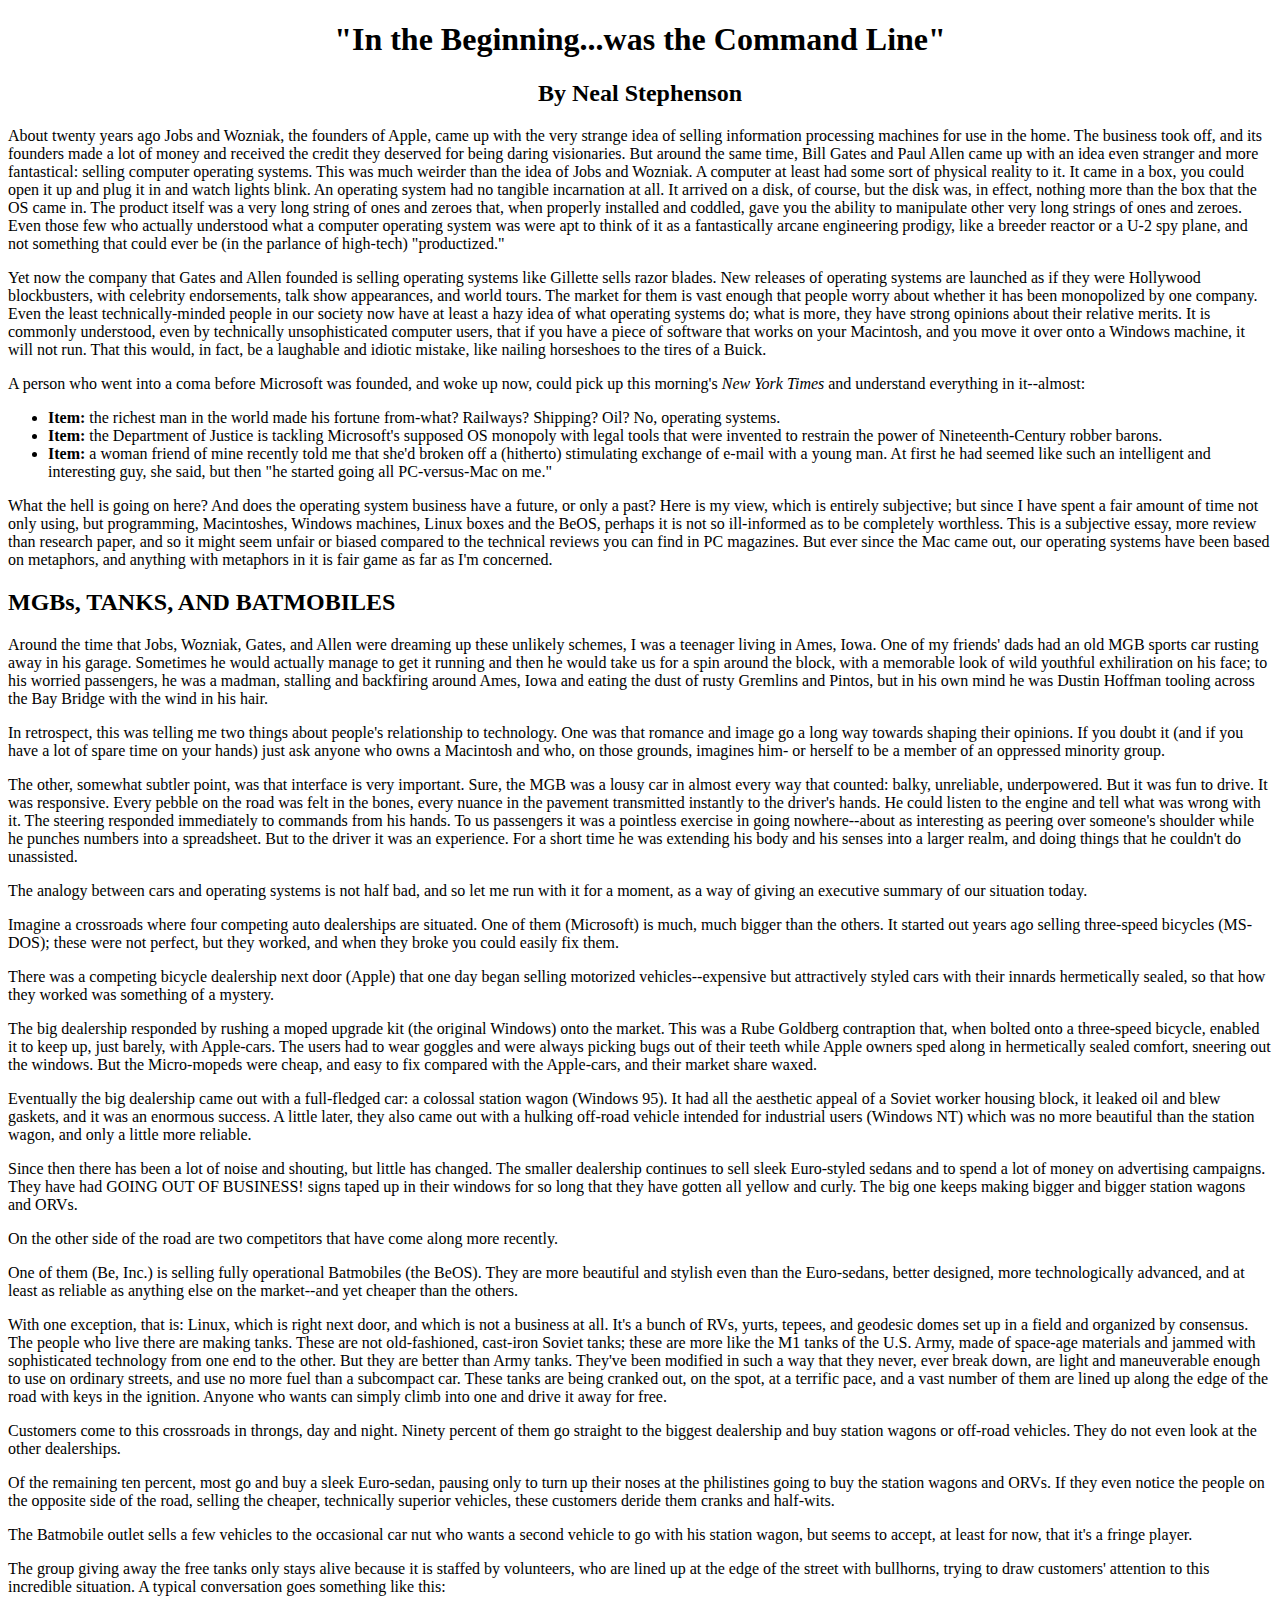
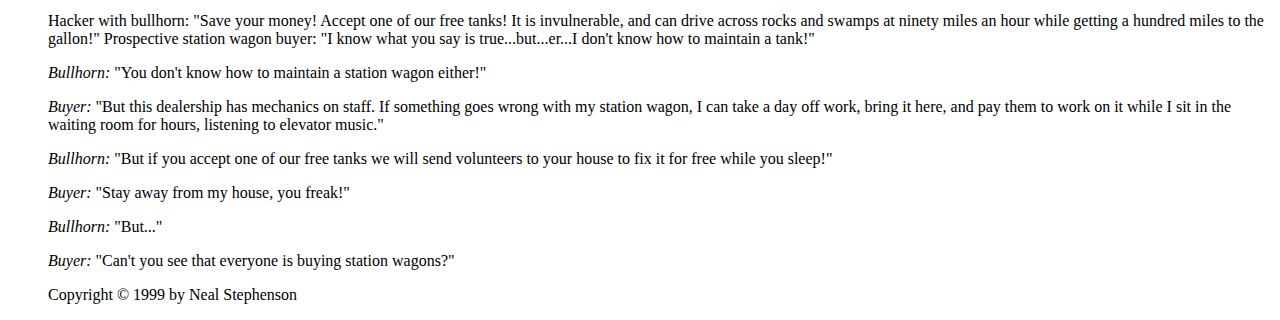
<file: week01/index.html>
<!DOCTYPE html>
<html>
<head>
<title>In the Beginning</title>
</head>
<body>

<h1><center>"In the Beginning...was the Command Line"</center></h1>


<h2><center>By Neal Stephenson</center></h2>


<p>About twenty years ago Jobs and Wozniak, the founders of Apple, came up with the very strange idea of selling information processing machines for use in the home. The business took off, and its founders made a lot of money and received the credit they deserved for being daring visionaries. But around the same time, Bill Gates and Paul Allen came up with an idea even stranger and more fantastical: selling computer operating systems. This was much weirder than the idea of Jobs and Wozniak. A computer at least had some sort of physical reality to it. It came in a box, you could open it up and plug it in and watch lights blink. An operating system had no tangible incarnation at all. It arrived on a disk, of course, but the disk was, in effect, nothing more than the box that the OS came in. The product itself was a very long string of ones and zeroes that, when properly installed and coddled, gave you the ability to manipulate other very long strings of ones and zeroes. Even those few who actually understood what a computer operating system was were apt to think of it as a fantastically arcane engineering prodigy, like a breeder reactor or a U-2 spy plane, and not something that could ever be (in the parlance of high-tech) "productized."</p>

<p>Yet now the company that Gates and Allen founded is selling operating systems like Gillette sells razor blades. New releases of operating systems are launched as if they were Hollywood blockbusters, with celebrity endorsements, talk show appearances, and world tours. The market for them is vast enough that people worry about whether it has been monopolized by one company. Even the least technically-minded people in our society now have at least a hazy idea of what operating systems do; what is more, they have strong opinions about their relative merits. It is commonly understood, even by technically unsophisticated computer users, that if you have a piece of software that works on your Macintosh, and you move it over onto a Windows machine, it will not run. That this would, in fact, be a laughable and idiotic mistake, like nailing horseshoes to the tires of a Buick.</p>

<p>A person who went into a coma before Microsoft was founded, and woke up now, could pick up this morning's <em>New York Times</em> and understand everything in it--almost:</p>

<ul>
<li><strong>Item:</strong> the richest man in the world made his fortune from-what? Railways? Shipping? Oil? No, operating systems.</li>
<li><strong>Item:</strong> the Department of Justice is tackling Microsoft's supposed OS monopoly with legal tools that were invented to restrain the power of Nineteenth-Century robber barons.</li>
<li><strong>Item:</strong> a woman friend of mine recently told me that she'd broken off a (hitherto) stimulating exchange of e-mail with a young man. At first he had seemed like such an intelligent and interesting guy, she said, but then "he started going all PC-versus-Mac on me."</li></ul>
<p>What the hell is going on here? And does the operating system business have a future, or only a past? Here is my view, which is entirely subjective; but since I have spent a fair amount of time not only using, but programming, Macintoshes, Windows machines, Linux boxes and the BeOS, perhaps it is not so ill-informed as to be completely worthless. This is a subjective essay, more review than research paper, and so it might seem unfair or biased compared to the technical reviews you can find in PC magazines. But ever since the Mac came out, our operating systems have been based on metaphors, and anything with metaphors in it is fair game as far as I'm concerned.</p>


<h2>MGBs, TANKS, AND BATMOBILES</h2>

<p>Around the time that Jobs, Wozniak, Gates, and Allen were dreaming up these unlikely schemes, I was a teenager living in Ames, Iowa. One of my friends' dads had an old MGB sports car rusting away in his garage. Sometimes he would actually manage to get it running and then he would take us for a spin around the block, with a memorable look of wild youthful exhiliration on his face; to his worried passengers, he was a madman, stalling and backfiring around Ames, Iowa and eating the dust of rusty Gremlins and Pintos, but in his own mind he was Dustin Hoffman tooling across the Bay Bridge with the wind in his hair.</p>

<p>In retrospect, this was telling me two things about people's relationship to technology. One was that romance and image go a long way towards shaping their opinions. If you doubt it (and if you have a lot of spare time on your hands) just ask anyone who owns a Macintosh and who, on those grounds, imagines him- or herself to be a member of an oppressed minority group.</p>

<p>The other, somewhat subtler point, was that interface is very important. Sure, the MGB was a lousy car in almost every way that counted: balky, unreliable, underpowered. But it was fun to drive. It was responsive. Every pebble on the road was felt in the bones, every nuance in the pavement transmitted instantly to the driver's hands. He could listen to the engine and tell what was wrong with it. The steering responded immediately to commands from his hands. To us passengers it was a pointless exercise in going nowhere--about as interesting as peering over someone's shoulder while he punches numbers into a spreadsheet. But to the driver it was an experience. For a short time he was extending his body and his senses into a larger realm, and doing things that he couldn't do unassisted.</p>

<p>The analogy between cars and operating systems is not half bad, and so let me run with it for a moment, as a way of giving an executive summary of our situation today.</p>

<p>Imagine a crossroads where four competing auto dealerships are situated. One of them (Microsoft) is much, much bigger than the others. It started out years ago selling three-speed bicycles (MS-DOS); these were not perfect, but they worked, and when they broke you could easily fix them.</p>

<p>There was a competing bicycle dealership next door (Apple) that one day began selling motorized vehicles--expensive but attractively styled cars with their innards hermetically sealed, so that how they worked was something of a mystery.</p>

<p>The big dealership responded by rushing a moped upgrade kit (the original Windows) onto the market. This was a Rube Goldberg contraption that, when bolted onto a three-speed bicycle, enabled it to keep up, just barely, with Apple-cars. The users had to wear goggles and were always picking bugs out of their teeth while Apple owners sped along in hermetically sealed comfort, sneering out the windows. But the Micro-mopeds were cheap, and easy to fix compared with the Apple-cars, and their market share waxed.</p>

<p>Eventually the big dealership came out with a full-fledged car: a colossal station wagon (Windows 95). It had all the aesthetic appeal of a Soviet worker housing block, it leaked oil and blew gaskets, and it was an enormous success. A little later, they also came out with a hulking off-road vehicle intended for industrial users (Windows NT) which was no more beautiful than the station wagon, and only a little more reliable.</p>

<p>Since then there has been a lot of noise and shouting, but little has changed. The smaller dealership continues to sell sleek Euro-styled sedans and to spend a lot of money on advertising campaigns. They have had GOING OUT OF BUSINESS! signs taped up in their windows for so long that they have gotten all yellow and curly. The big one keeps making bigger and bigger station wagons and ORVs.</p>

<p>On the other side of the road are two competitors that have come along more recently.</p>

<p>One of them (Be, Inc.) is selling fully operational Batmobiles (the BeOS). They are more beautiful and stylish even than the Euro-sedans, better designed, more technologically advanced, and at least as reliable as anything else on the market--and yet cheaper than the others.</p>

<p>With one exception, that is: Linux, which is right next door, and which is not a business at all. It's a bunch of RVs, yurts, tepees, and geodesic domes set up in a field and organized by consensus. The people who live there are making tanks. These are not old-fashioned, cast-iron Soviet tanks; these are more like the M1 tanks of the U.S. Army, made of space-age materials and jammed with sophisticated technology from one end to the other. But they are better than Army tanks. They've been modified in such a way that they never, ever break down, are light and maneuverable enough to use on ordinary streets, and use no more fuel than a subcompact car. These tanks are being cranked out, on the spot, at a terrific pace, and a vast number of them are lined up along the edge of the road with keys in the ignition. Anyone who wants can simply climb into one and drive it away for free.</p>

<p>Customers come to this crossroads in throngs, day and night. Ninety percent of them go straight to the biggest dealership and buy station wagons or off-road vehicles. They do not even look at the other dealerships.</p>

<p>Of the remaining ten percent, most go and buy a sleek Euro-sedan, pausing only to turn up their noses at the philistines going to buy the station wagons and ORVs. If they even notice the people on the opposite side of the road, selling the cheaper, technically superior vehicles, these customers deride them cranks and half-wits.</p>

<p>The Batmobile outlet sells a few vehicles to the occasional car nut who wants a second vehicle to go with his station wagon, but seems to accept, at least for now, that it's a fringe player.</p>

<p>The group giving away the free tanks only stays alive because it is staffed by volunteers, who are lined up at the edge of the street with bullhorns, trying to draw customers' attention to this incredible situation. A typical conversation goes something like this:</p>

<ul>
Hacker with bullhorn: "Save your money! Accept one of our free tanks! It is invulnerable, and can drive across rocks and swamps at ninety miles an hour while getting a hundred miles to the gallon!"

Prospective station wagon buyer: "I know what you say is true...but...er...I don't know how to maintain a tank!"

<p><em>Bullhorn:</em> "You don't know how to maintain a station wagon either!"</p>

<p><em>Buyer:</em> "But this dealership has mechanics on staff. If something goes wrong with my station wagon, I can take a day off work, bring it here, and pay them to work on it while I sit in the waiting room for hours, listening to elevator music."</p>

<p><em>Bullhorn:</em> "But if you accept one of our free tanks we will send volunteers to your house to fix it for free while you sleep!"</p>

<p><em>Buyer:</em> "Stay away from my house, you freak!"</p>

<p><em>Bullhorn:</em> "But..."</p>

<p><em>Buyer:</em> "Can't you see that everyone is buying station wagons?"</p>
<p>Copyright © 1999 by Neal Stephenson
</body>
</html>
</file>
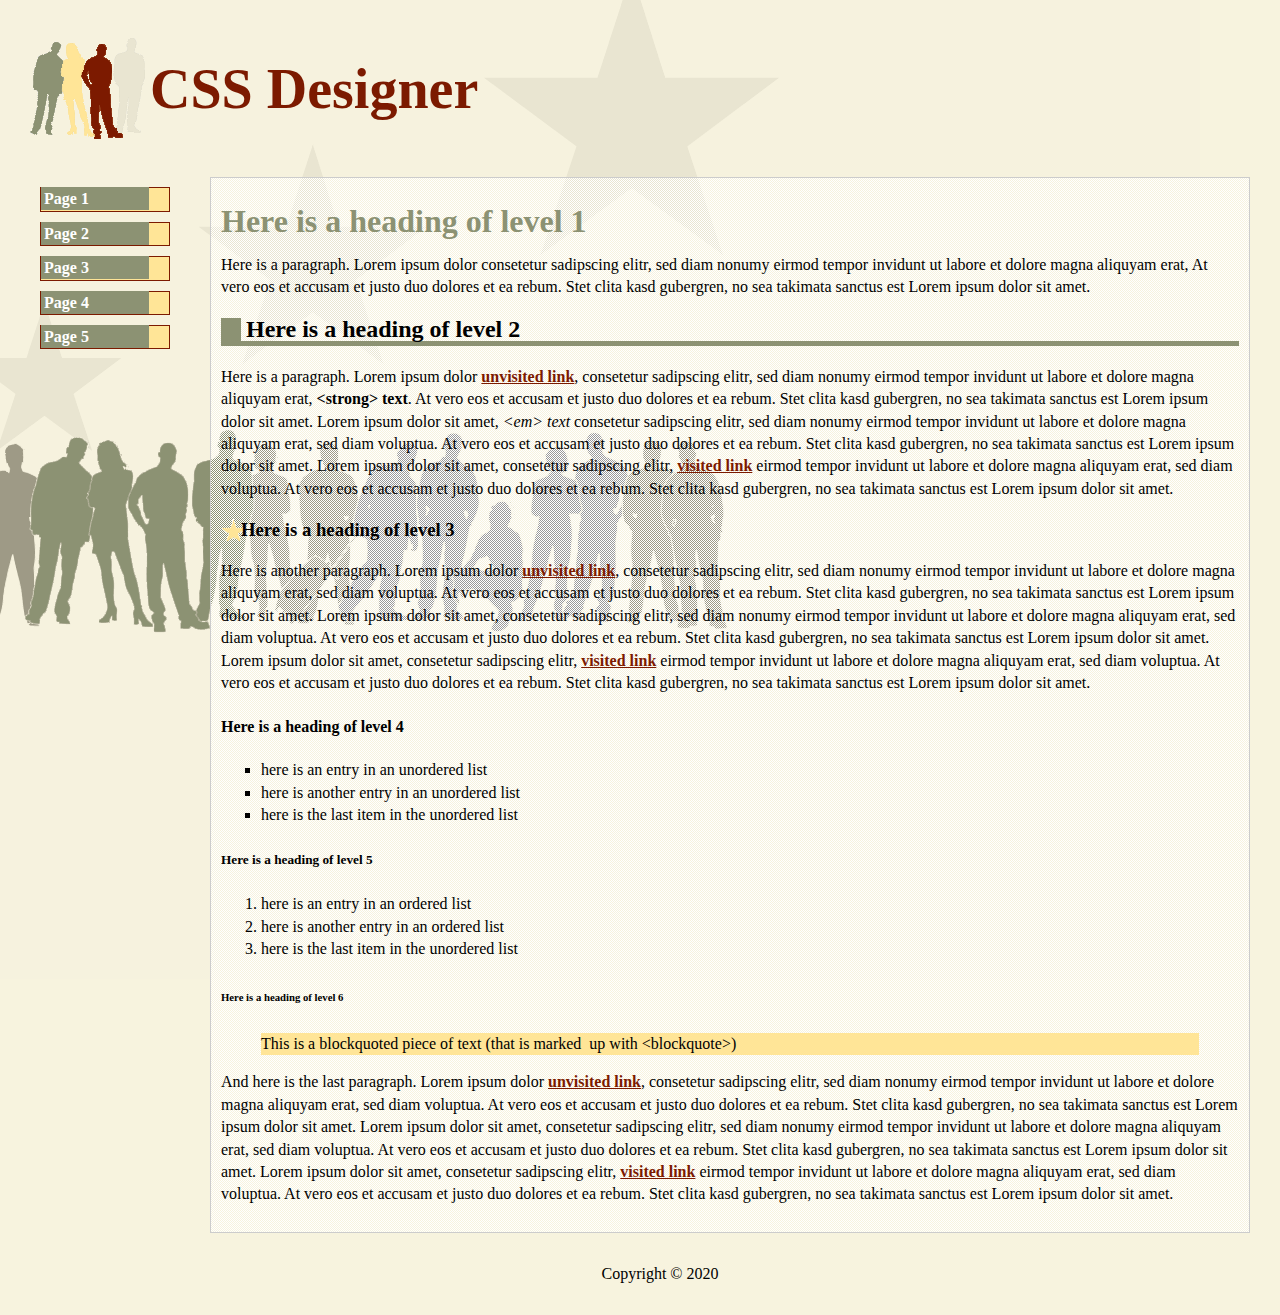
<file: week03/index.html>
<!doctype html>
<html>
   <head>
      <meta charset="utf-8">
      <title>CSS Designer</title>
      <link href="style.css" rel="stylesheet" type="text/css" />
   </head>
   <body>
      <header>
         <h1>CSS Designer</h1>
      </header>
      <section id="container">
      <nav>
         <ul>
            <li><a href="#">Page 1</a></li>
            <li><a href="#">Page 2</a></li>
            <li><a href="#">Page 3</a></li>
            <li><a href="#">Page 4</a></li>
            <li><a href="#">Page 5</a></li>
         </ul>
      </nav>
      <article id="content">
         <h1>Here is a heading of level 1</h1>
         <p>Here is a paragraph. Lorem ipsum dolor consetetur sadipscing elitr,  sed diam nonumy eirmod tempor invidunt ut labore et dolore magna aliquyam erat,  At vero eos et accusam et justo duo dolores et ea rebum. Stet clita kasd gubergren, no sea takimata sanctus est Lorem ipsum dolor sit amet. </p>
         <h2>Here is a heading of level 2</h2>
         <p>Here is a paragraph. Lorem ipsum dolor <a href="unvisitedpage.html">unvisited link</a>, consetetur sadipscing elitr,  sed diam nonumy eirmod tempor invidunt ut labore et dolore magna aliquyam erat, <strong>&lt;strong&gt; text</strong>. At vero eos et accusam et justo duo dolores et ea rebum. Stet clita kasd gubergren, no sea takimata sanctus est Lorem ipsum dolor sit amet. Lorem ipsum dolor sit amet, <em>&lt;em&gt; text</em> consetetur sadipscing elitr,  sed diam nonumy eirmod tempor invidunt ut labore et dolore magna aliquyam erat, sed diam voluptua. At vero eos et accusam et justo duo dolores et ea rebum. Stet clita kasd gubergren, no sea takimata sanctus est Lorem ipsum dolor sit amet. Lorem ipsum dolor sit amet, consetetur sadipscing elitr, <a href="#">visited link</a> eirmod tempor invidunt ut labore et dolore magna aliquyam erat, sed diam voluptua. At vero eos et accusam et justo duo dolores et ea rebum. Stet clita kasd gubergren, no sea takimata sanctus est Lorem ipsum dolor sit amet.</p>
         <h3>Here is a heading of level 3</h3>
         <p>Here is another paragraph. Lorem ipsum dolor <a href="unvisitedpage.html">unvisited link</a>, consetetur sadipscing elitr,  sed diam nonumy eirmod tempor invidunt ut labore et dolore magna aliquyam erat, sed diam voluptua. At vero eos et accusam et justo duo dolores et ea rebum. Stet clita kasd gubergren, no sea takimata sanctus est Lorem ipsum dolor sit amet. Lorem ipsum dolor sit amet, consetetur sadipscing elitr,  sed diam nonumy eirmod tempor invidunt ut labore et dolore magna aliquyam erat, sed diam voluptua. At vero eos et accusam et justo duo dolores et ea rebum. Stet clita kasd gubergren, no sea takimata sanctus est Lorem ipsum dolor sit amet. Lorem ipsum dolor sit amet, consetetur sadipscing elitr, <a href="#">visited link</a> eirmod tempor invidunt ut labore et dolore magna aliquyam erat, sed diam voluptua. At vero eos et accusam et justo duo dolores et ea rebum. Stet clita kasd gubergren, no sea takimata sanctus est Lorem ipsum dolor sit amet.</p>
         <h4>Here is a heading of level 4</h4>
         <ul>
            <li>here is an entry in an unordered list</li>
            <li>here is another entry in an unordered list</li>
            <li>here is the last item in the unordered list</li>
         </ul>
         <h5>Here is a heading of level 5</h5>
         <ol>
            <li>here is an entry in an ordered list</li>
            <li>here is another entry in an ordered list</li>
            <li>here is the last item in the unordered list</li>
         </ol>
         <h6>Here is a heading of level 6</h6>
         <blockquote> This is a blockquoted piece of text (that is marked&nbsp; up with &lt;blockquote&gt;) </blockquote>
         <p>And here is the last paragraph. Lorem ipsum dolor <a href="unvisitedpage.html">unvisited link</a>, consetetur sadipscing elitr,  sed diam nonumy eirmod tempor invidunt ut labore et dolore magna aliquyam erat, sed diam voluptua. At vero eos et accusam et justo duo dolores et ea rebum. Stet clita kasd gubergren, no sea takimata sanctus est Lorem ipsum dolor sit amet. Lorem ipsum dolor sit amet, consetetur sadipscing elitr,  sed diam nonumy eirmod tempor invidunt ut labore et dolore magna aliquyam erat, sed diam voluptua. At vero eos et accusam et justo duo dolores et ea rebum. Stet clita kasd gubergren, no sea takimata sanctus est Lorem ipsum dolor sit amet. Lorem ipsum dolor sit amet, consetetur sadipscing elitr, <a href="#">visited link</a> eirmod tempor invidunt ut labore et dolore magna aliquyam erat, sed diam voluptua. At vero eos et accusam et justo duo dolores et ea rebum. Stet clita kasd gubergren, no sea takimata sanctus est Lorem ipsum dolor sit amet.</p>
      </article>
      </section>
      <footer>
         <ul>
            <li>Copyright &copy; 2020</li>
         </ul>
      </footer>
   </body>
</html>
</file>
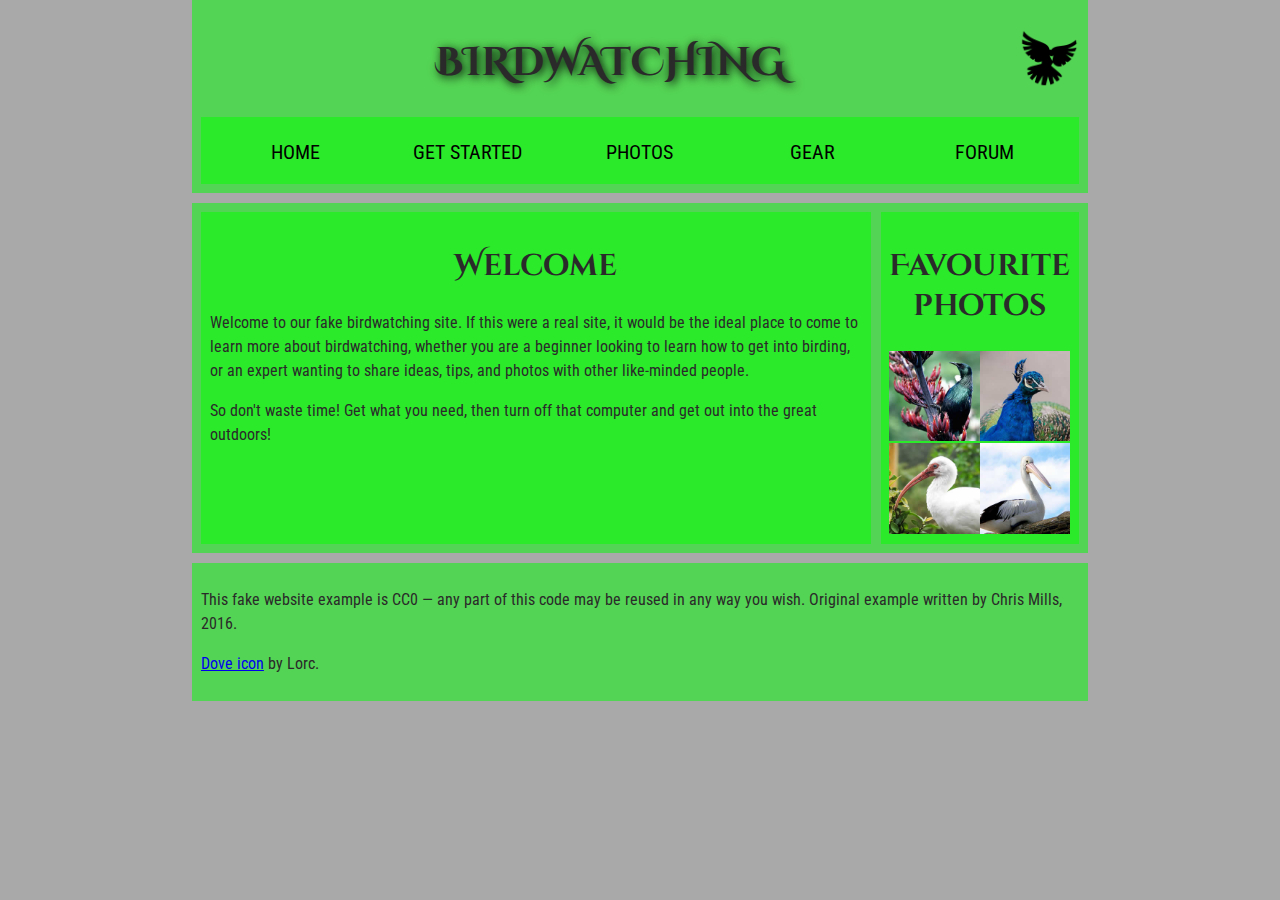
<file: week04/index.html>
<!DOCTYPE html>
<html>
  <head>
    <meta charset="utf-8">
    <title>Birdwatching</title>
    <link href="https://fonts.googleapis.com/css?family=Roboto+Condensed:300|Cinzel+Decorative:700" rel="stylesheet">
    <link rel="stylesheet" href="style.css">

    <!--[if lt IE 9]>
      <script src="//html5shiv.googlecode.com/svn/trunk/html5.js"></script>
    <![endif]-->
  </head>

  <body>
      <header>
      <h1>Birdwatching</h1>
      <img src="dove.png" alt="a simple dove logo">

      <nav>
      <ul>
        <li><span>Home</span></li>
        <li><a href="#">Get started</a></li>
        <li><a href="#">Photos</a></li>
        <li><a href="#">Gear</a></li>
        <li><a href="#">Forum</a></li>
      </ul>
    </nav>
      </header>
      <main>
      <section>
      <h2>Welcome</h2>

      <p>Welcome to our fake birdwatching site. If this were a real site, it would be the ideal place to come to learn more about birdwatching, whether you are a beginner looking to learn how to get into birding, or an expert wanting to share ideas, tips, and photos with other like-minded people.</p>

      <p>So don't waste time! Get what you need, then turn off that computer and get out into the great outdoors!</p>
      </section>
      <aside>
      <h2>Favourite photos</h2>

      <a href="favorite-1.jpg"><img src="favorite-1_th.jpg" alt="Small black bird, black claws, long black slender beak, links to larger version of the image"></a>
      <a href="favorite-2.jpg"><img src="favorite-2_th.jpg" alt="Top half of a pretty bird with bright blue plumage on neck, light colored beak, blue headdress, links to larger version of the image"></a>
      <a href="favorite-3.jpg"><img src="favorite-3_th.jpg" alt="Top half of a large bird with white plumage, very long curved narrow light colored break, links to larger version of the image"></a>
      <a href="favorite-4.jpg"><img src="favorite-4_th.jpg" alt="Large bird, mostly white plumage with black plumage on back and rear, long straight white beak, links to larger version of the image"></a>
      </aside>
      </main>
      
      <footer>
      <p>This fake website example is CC0 — any part of this code may be reused in any way you wish. Original example written by Chris Mills, 2016.</p>

      <p><a href="http://game-icons.net/lorc/originals/dove.html">Dove icon</a> by Lorc.</p>
    </footer>
  </body>
</html>
</file>
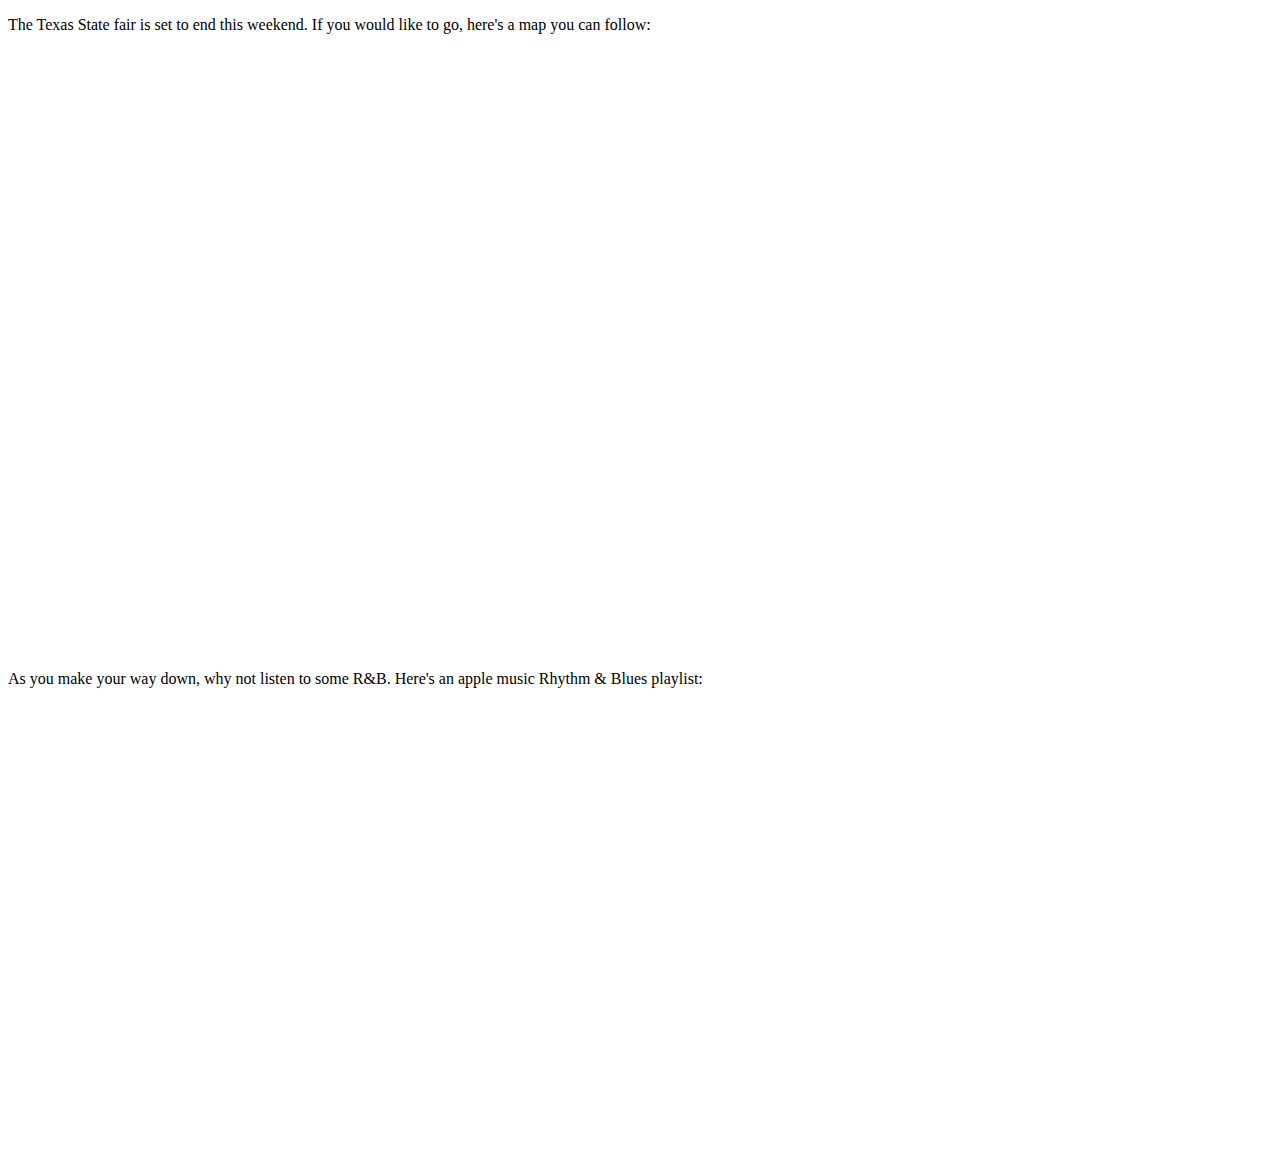
<file: week08/index.html>
<!doctype html>


<html lang="en">
<head>


<meta charset="utf-8">

<title>Using APIs</title>


<link rel="stylesheet" href="">

</head>
<body>

<p>The Texas State fair is set to end this weekend. If you would like to go, here's a map you can follow: </p>

<iframe src="https://www.google.com/maps/embed?pb=!1m18!1m12!1m3!1d3354.529451536718!2d-96.76145958468904!3d32.77821808097161!2m3!1f0!2f0!3f0!3m2!1i1024!2i768!4f13.1!3m3!1m2!1s0x864e9897a14862d7%3A0x64277dc82ee9144!2sFair%20Park!5e0!3m2!1sen!2sus!4v1634314358001!5m2!1sen!2sus" width="600" height="600" style="border:0;" allowfullscreen="" loading="lazy"></iframe>

<p>As you make your way down, why not listen to some R&B. Here's an apple music Rhythm & Blues playlist: </p>

<iframe allow="autoplay *; encrypted-media *; fullscreen *" frameborder="0" height="450" style="width:100%;max-width:660px;overflow:hidden;background:transparent;" sandbox="allow-forms allow-popups allow-same-origin allow-scripts allow-storage-access-by-user-activation allow-top-navigation-by-user-activation" src="https://embed.music.apple.com/us/playlist/rhythm-blues/pl.u-55D66J5C6g2AJXX"></iframe>
  
</body>
</html>
</file>
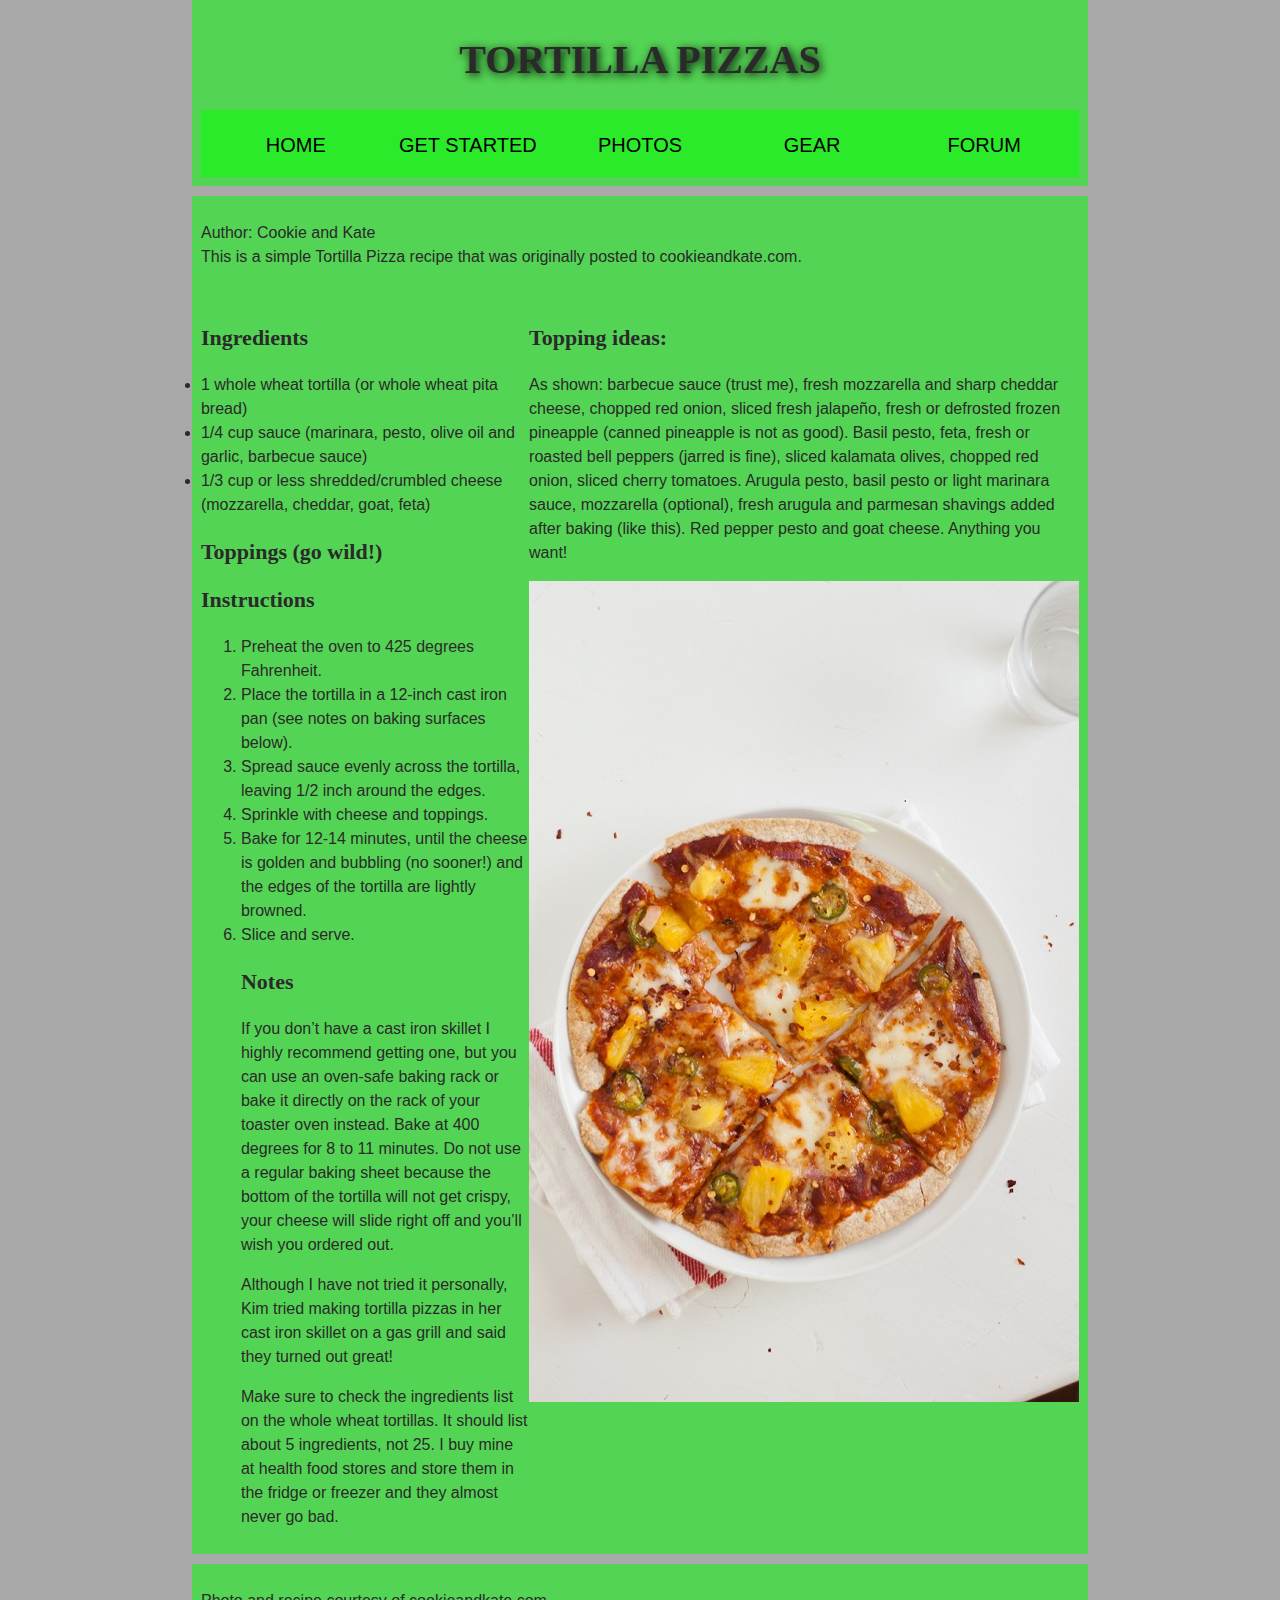
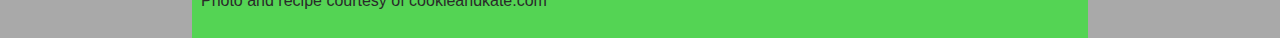
<file: week04/pizza.html>
<!DOCTYPE html>
<!--
     Name: your-name-here
     Date: the-date-here
     Section: ITSE-1411

     Add a description of what this file does here!
-->

<html lang="en-us">
  <head>
    <meta charset="utf-8">
    <link rel="stylesheet" href="style.css">
    <title>Tortilla Pizza Recipe</title>
  </head>


  <body>
    <header>
    <h1> Tortilla Pizzas </h1>
    <nav>
    <ul>
    <li><span>Home</span></li>
<li><a href="#">Get started</a></li>
    <li><a href="#">Photos</a></li>
<li><a href="#">Gear</a></li>
    <li><a href="#">Forum</a></li>
   </ul>
   </nav>
</header>
<section>
<p>Author: Cookie and Kate
  <br>This is a simple Tortilla Pizza recipe that was originally posted to cookieandkate.com.</br></p>
</section>
   <main>
   <div>
 <h3>Ingredients</h3>
    <li>1 whole wheat tortilla (or whole wheat pita bread)</li>
    <li>1/4 cup sauce (marinara, pesto, olive oil and garlic, barbecue sauce)</li>
    <li>1/3 cup or less shredded/crumbled cheese (mozzarella, cheddar, goat, feta)</li>
    <h3>Toppings (go wild!)</h3>

    <h3>Instructions</h3>
    <ol>
      <li>Preheat the oven to 425 degrees Fahrenheit. </li>
      <li>Place the tortilla in a 12-inch cast iron pan (see notes on baking surfaces below). </li>
      <li>Spread sauce evenly across the tortilla, leaving 1/2 inch around the edges. </li>
      <li>Sprinkle with cheese and toppings.</li>
      <li>Bake for 12-14 minutes, until the cheese is golden and bubbling (no sooner!) and the edges of the tortilla are lightly browned.</li>
      <li>Slice and serve.</li>

  <h3>Notes</h3>
  <p>If you don’t have a cast iron skillet I highly recommend getting one, but you can use an oven-safe baking rack or bake it directly on the rack of your toaster oven instead. Bake at 400 degrees for 8 to 11 minutes. Do not use a regular baking sheet because the bottom of the tortilla will not get crispy, your cheese will slide right off and you’ll wish you ordered out.</p>

  <p>Although I have not tried it personally, Kim tried making tortilla pizzas in her cast iron skillet on a gas grill and said they turned out great!</p>

  <p>Make sure to check the ingredients list on the whole wheat tortillas. It should list about 5 ingredients, not 25. I buy mine at health food stores and store them in the fridge or freezer and they almost never go bad.</p>
</div>

  <div>
  <h3>Topping ideas:</h3>

  <p>As shown: barbecue sauce (trust me), fresh mozzarella and sharp cheddar cheese, chopped red onion, sliced fresh jalapeño, fresh or defrosted frozen pineapple (canned pineapple is not as good).
  Basil pesto, feta, fresh or roasted bell peppers (jarred is fine), sliced kalamata olives, chopped red onion, sliced cherry tomatoes.
  Arugula pesto, basil pesto or light marinara sauce, mozzarella (optional), fresh arugula and parmesan shavings added after baking (like this).
  Red pepper pesto and goat cheese.
  Anything you want!</p>

  <a href="tortilla-pizza-recipe4.jpg"><img src="tortilla-pizza-recipe4.jpg" ></a>
 </main>
 </div>

  <footer>
  <p> Photo and recipe courtesy of cookieandkate.com </p>

    </footer>
    <!-- Remove the above line and add the content of your web page here -->
  </body>
</html>
</file>
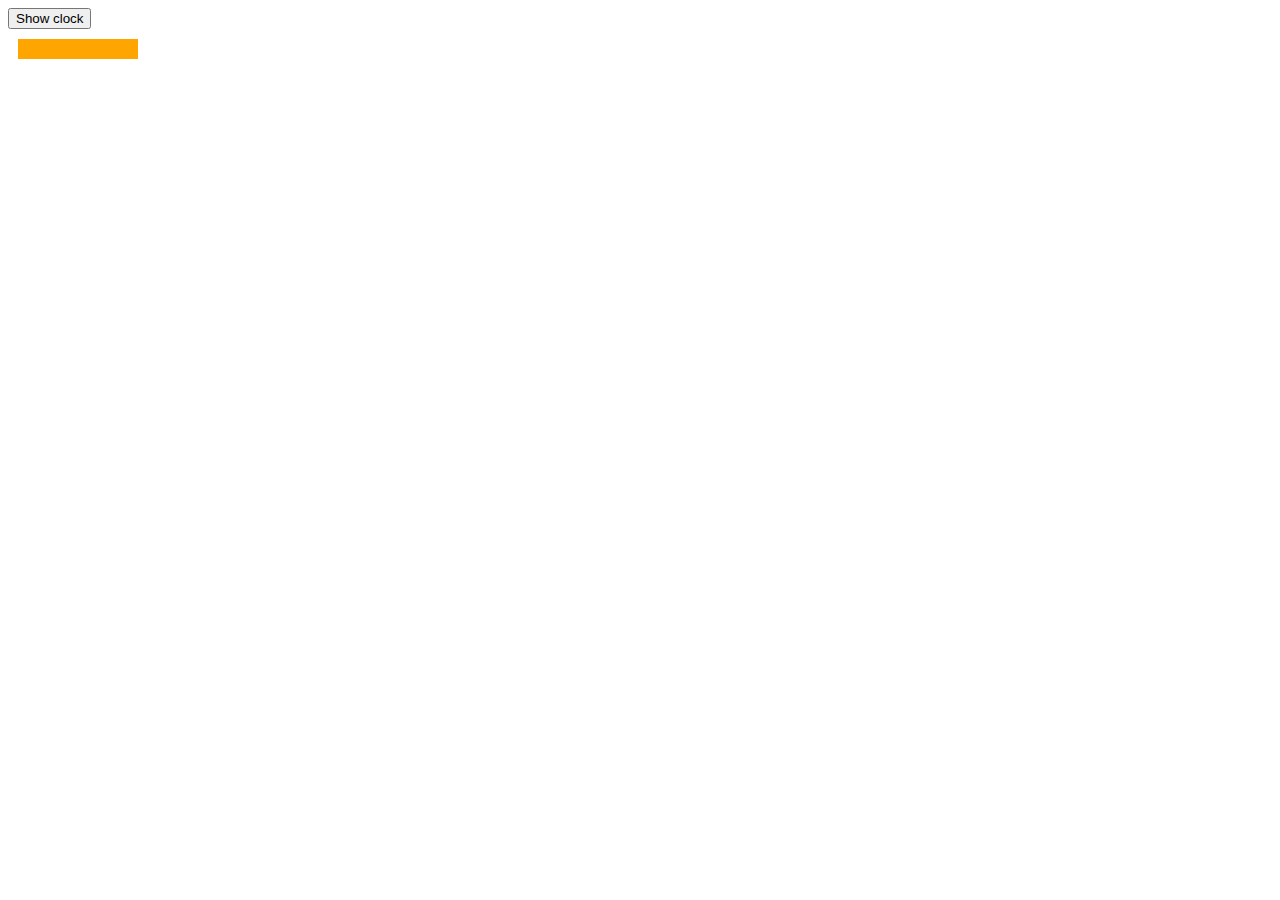
<file: week05/clockbutton.html>
<!DOCTYPE html>
<html>
  <head>
    <meta charset="utf-8">
    <title>Web Design 2: My Javascript Clock</title>
   <script>
   
   function updateTime() {

  	// get all parts of the current time
    var now = new Date();
    var hours = now.getHours();
    var minutes = now.getMinutes();
    var seconds = now.getSeconds();
     
      // add leading zero's to minutes and seconds
  if (minutes < 10) {
    minutes = '0' + minutes;
  }
  if (seconds < 10) {
    seconds = '0' + seconds;
  }

  // get time of day (am or pm)
  if (hours >= 12 && hours < 24) {
    var timeOfDay = 'pm';
  }
  else {
    var timeOfDay = 'am';
  }

  // convert hours from 24-hour time to 12-hour time
  if (hours > 12) {
    hours = hours - 12;
  }

    // splice them together into a character string named "currentTime"
    var currentTime = hours + ':' + minutes + ':' + seconds + '  ' + timeOfDay;

    // get the clock div
    var myClock = document.getElementById('clock');

    // write the currentTime string to the clock div
    myClock.innerHTML = currentTime;
  }
     
     function toggleClock() {
    // get the clock
    var myClock = document.getElementById('clock');

    // get the current value of the clock's display property
    var displaySetting = myClock.style.display;

    // also get the clock button, so we can change what it says
    var clockButton = document.getElementById('clockButton');

    // now toggle the clock and the button text, depending on current state
    if (displaySetting == 'block') {
      // clock is visible. hide it
      myClock.style.display = 'none';
      // change button text
      clockButton.innerHTML = 'Show clock';
    }
    else {
      // clock is hidden. show it
      myClock.style.display = 'block';
      // change button text
      clockButton.innerHTML = 'Hide clock';
    }
  }

  
  </script>
    
     <style>
    div#clock {
      display: block;  
      text-align: center;
      background-color: orange;
      color: black;
      padding: 10px;
      margin: 10px;
      width: 100px;
      font-family: cursive;
    }
  </style>
  </head>
  
  <body onload="setInterval('updateTime()',1000)">
    <button onclick="toggleClock()" id="clockButton">Show clock</button>
    <div id="clock"></div>
  </body>
</html>
</file>
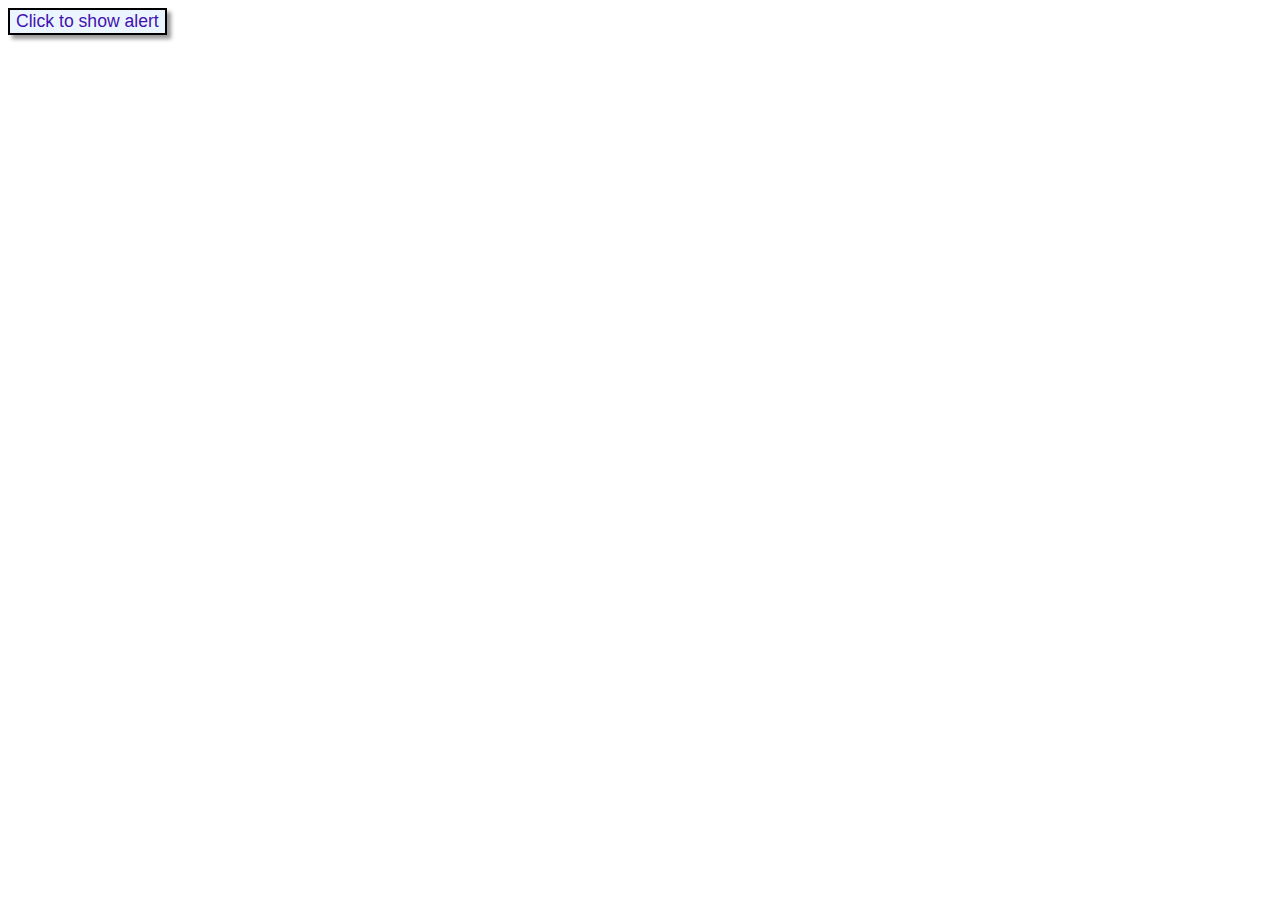
<file: week05/javascript.html>
<!DOCTYPE html>
<html>
  <head>
    <meta charset="utf-8">
    <title>Web Design 2: Mary-Anne's Javascript Page</title>
      <script>
  function showAlert() {
    var myText = "Welcome to my humble abode";
    alert (myText);
  }
  </script>
    <style>
      button {
    font-size: 1.1em;
    background-color: #EBF5FF;
    color: #4312AE;
    border: 2px solid black;
    box-shadow: 4px 4px 4px #999999;
  }
  button:hover, button:focus, button:active {
    /* swap colors */
    color: #EBF5FF;
    background-color: #4312AE;
    cursor: pointer; /* displays a hand */
  }
    </style>
  </head>
  <body>
    
   <button onclick="showAlert()">Click to show alert</button>
    
  </body>
</html>
</file>
<file: week03/style.css>
@charset "utf-8";
/* CSS Document */

body {
  font-family: "Georgia", serif;
  color: #000000;
  line-height: 140%;
  margin: 30px;
  background-image: url("page-bg.gif");
  background-repeat: no-repeat;
  background-attachment: fixed;
  background-color: #F7F3DE;
}

header h1 {
  font-size: 350%;
  color: #7C1A00;
  padding: 40px 40px 40px 120px;
  background-image: url("header-image-1.gif");
  background-position: left top;
  background-repeat: no-repeat;
}


#container{
  margin-bottom: 30px;
}

nav{
  float: left;
  width: 150px;
}

nav ul{
  padding: 0;
  margin: 0;
  list-style-type: none;
  color: #7C1A00;
}

nav li{
  margin: 10px;
  border-width: 1px;
  border-style: solid;
  border-color: #7C1A00;
  background-color: #FFE597;
}

nav a{
  color: white;
  background-color: #8C9273;
  padding: 3px 60px 3px 3px;
  text-decoration: none;
}

nav a:hover{
  background-color: #7C1A00;
}

#content{
  background-image: url("trans-bg.gif");
  border: 1px solid #CCCCCC;
  margin-left: 180px;
  padding: 10px;
}

footer{
  clear: both;
  text-align: center;
}

footer li{
  display: inline;
  padding: 10px;
}

h1{
  color: #8C9273;
}

 h2{
  border-left: 20px solid #8C9273;
  border-bottom: 5px solid #8C9273;
  padding-left: 5px;
}

  h3{
  background-image: url("header-star-1.gif");
  background-repeat: no-repeat;
  padding-left: 20px;
}

 blockquote{
  background-color: #FFE597;
}

ul{
  list-style-type: square;
}

 a{
  color: #7C1A00;
  font-weight: bold;
}

 a:hover{
  background-color: #FFE597;
}
</file>
<file: week04/style.css>
/* || General setup */

html, body {
  margin: 0;
  padding: 0;
}

html {
  font-size: 10px;
  background-color: #a9a9a9;
}

body {
  width: 70%;
  min-width: 800px;
  margin: 0 auto;
}

/* || typography */

h1, h2, h3 {
  font-family: 'Cinzel Decorative', cursive;
  color: #2a2a2a;
}

p, input, li {
  font-family: 'Roboto Condensed', sans-serif;
  color: #2a2a2a;
}

h1 {
  font-size: 4rem;
  text-align: center;
  text-shadow: 2px 2px 10px black;
}

h2 {
  font-size: 3rem;
  text-align: center;
}

h3 {
  font-size: 2.2rem;
}

p, li {
  font-size: 1.6rem;
  line-height: 1.5;
}

/* || header layout */

header {
  margin-bottom: 10px;
  display: flex;
  flex-flow: row wrap;
}

body > * {
  background-color: red;
  padding: 1%;
}

main, header, nav, article, aside, footer, section {
  background-color: rgba(0,255,0,0.5);
  padding: 1%;
}

h1 {
  flex: 5;
  text-transform: uppercase;
}

header img {
  display: block;
  height: 60px;
  padding-top: 20.15px;
}

nav {
  height: 50px;
  flex: 100%;
  display: flex;
}

nav ul {
  padding: 0;
  list-style-type: none;
  flex: 2;
  display: flex;
}

nav li {
  display: inline;
  text-align: center;
  flex: 1;
}

nav a, nav span {
  display: inline-block;
  font-size: 2rem;
  height: 3rem;
  line-height: 1.7;
  text-transform: uppercase;
  text-decoration: none;
  color: black;

}

/* || main layout */

main {
  display: flex;
}

article, section {
  flex: 4;
}

aside {
  flex: 1;
  margin-left: 10px;
  padding: 1%;
}

aside a {
  display: block;
  float: left;
  width: 50%;
}

aside img {
  max-width: 100%;
}

footer {
  margin-top: 10px;
}
</file>
